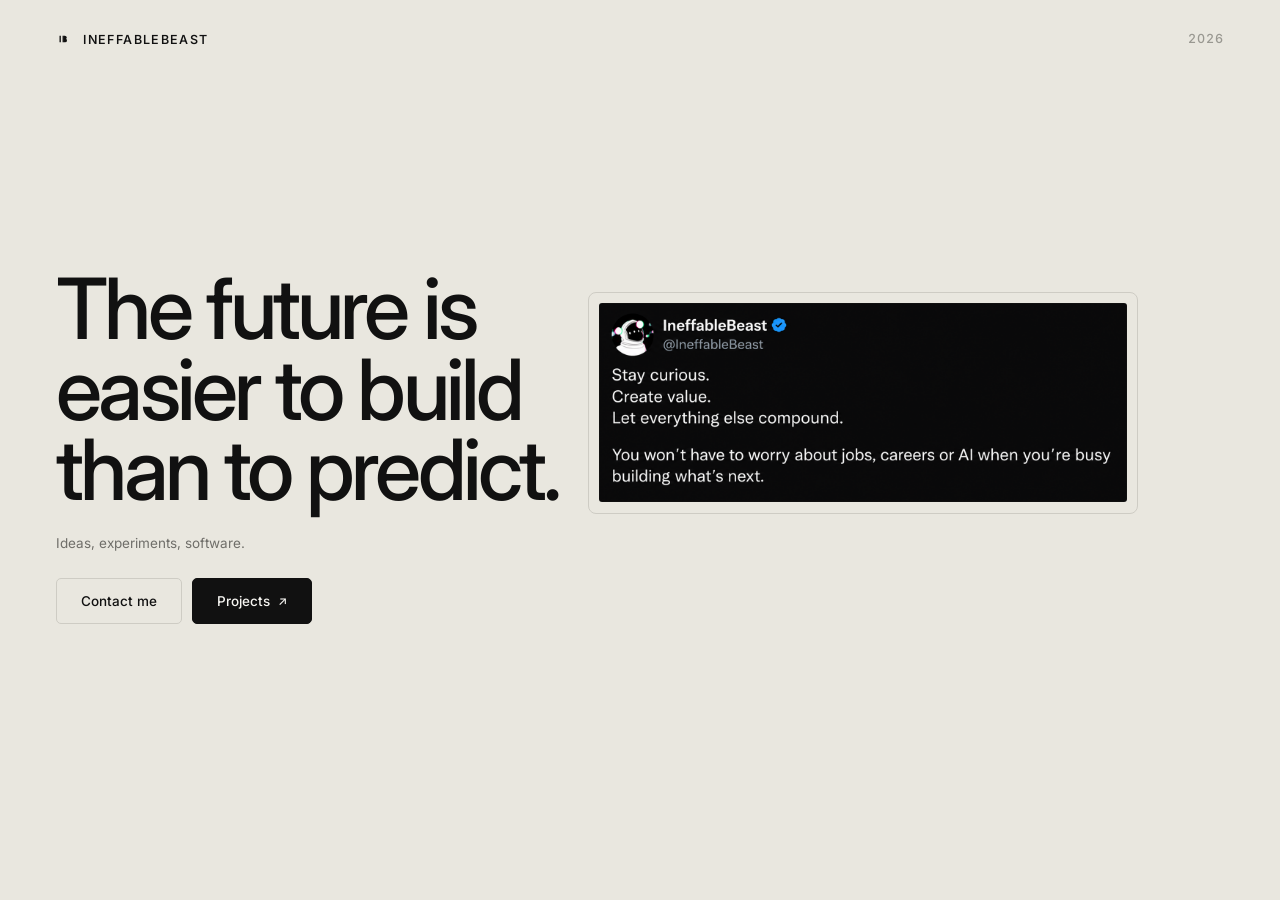
<file: index.html>
<!DOCTYPE html>
<html lang="en">
<head>
<meta charset="UTF-8" />
<meta name="viewport" content="width=device-width, initial-scale=1.0" />

<title>IneffableBeast — The Future Is Easier to Build Than to Predict.</title>
<meta name="description" content="Ideas, experiments, software. The personal homepage of IneffableBeast." />
<meta name="theme-color" content="#E9E7DF" />
<meta name="color-scheme" content="light" />

<link rel="icon" href="favicon.svg" type="image/svg+xml" />
<link rel="apple-touch-icon" href="favicon.svg" />
<link rel="mask-icon" href="favicon.svg" color="#111111" />

<meta property="og:type" content="website" />
<meta property="og:site_name" content="IneffableBeast" />
<meta property="og:title" content="IneffableBeast — The Future Is Easier to Build Than to Predict." />
<meta property="og:description" content="Ideas, experiments, software." />
<meta property="og:url" content="https://www.ineffablebeast.in/" />
<meta property="og:image" content="https://ineffablebeast.in/assets/og.png" />
<meta property="og:image:width" content="1200" />
<meta property="og:image:height" content="453" />
<meta property="og:image:alt" content="A note from IneffableBeast: Stay curious. Create value. Let everything else compound." />
<meta property="og:locale" content="en_US" />
<link rel="canonical" href="https://www.ineffablebeast.in/" />
<link rel="author" href="https://www.ineffablebeast.in/about/" />
<meta name="twitter:card" content="summary_large_image" />
<meta name="twitter:title" content="IneffableBeast — The Future Is Easier to Build Than to Predict." />
<meta name="twitter:description" content="Ideas, experiments, software." />
<meta name="twitter:image" content="https://ineffablebeast.in/assets/og.png" />

<link rel="preconnect" href="https://fonts.googleapis.com" />
<link rel="preconnect" href="https://fonts.gstatic.com" crossorigin />
<link href="https://fonts.googleapis.com/css2?family=Inter:wght@400;500;600&display=swap" rel="stylesheet" />

<link rel="stylesheet" href="styles.css" />
<script>document.documentElement.className+=" js"</script>
</head>
<body>

<div class="page">

  <header class="masthead">
    <div class="masthead__id" data-in="1">
      <span class="monogram" aria-hidden="true">
        <svg viewBox="0 0 32 32" fill="currentColor">
          <rect x="8" y="8.5" width="3.1" height="15" rx=".3"/>
          <rect x="15" y="8.5" width="3.1" height="15" rx=".3"/>
          <path d="M18.1 8.5h2a4.3 4.3 0 0 1 0 8.6h-2Z"/>
          <path d="M18.1 14.9h2.7a4.3 4.3 0 0 1 0 8.6h-2.7Z"/>
        </svg>
      </span>
      <span class="wordmark">Ineffablebeast</span>
    </div>
    <span class="masthead__year" data-in="1">2026</span>
  </header>

  <main class="main">
    <div class="composition">

      <!-- headline + image read as one unit -->
      <div class="unit">
        <h1 class="headline">
          <span class="headline__row"><span data-in="2">The future is</span></span>
          <span class="headline__row"><span data-in="3">easier to build</span></span>
          <span class="headline__row"><span data-in="4">than to predict.</span></span>
        </h1>

        <figure class="plate" data-in="5" aria-hidden="true">
          <div class="plate__shot"></div>
        </figure>
      </div>

      <p class="caption" data-in="6">Ideas, experiments, software.</p>

      <div class="actions" data-in="7">
        <a class="control control--outline" href="mailto:hello@ineffablebeast.in">Contact me</a>
        <button class="control control--solid" type="button" id="projects-open" aria-haspopup="dialog">
          Projects <span class="control__mark" aria-hidden="true">&#8599;</span>
        </button>
      </div>

      <!-- the note, set as real type. on narrow viewports this is what renders,
           sitting last so the statement and the two actions come first. above
           860px the screenshot above takes over and this stays available to
           screen readers only. -->
      <blockquote class="note" data-in="8">
        <p class="note__from">@ineffablebeast</p>
        <p class="note__lines">
          <span>Stay curious.</span>
          <span>Create value.</span>
          <span>Let everything else compound.</span>
        </p>
        <p class="note__body">
          You won&rsquo;t have to worry about jobs, careers or AI
          when you&rsquo;re busy building what&rsquo;s next.
        </p>
      </blockquote>

    </div>
  </main>

</div>

<section class="sheet" id="sheet" role="dialog" aria-modal="true" aria-labelledby="sheet-title" hidden>
  <div class="sheet__inner">
    <div class="sheet__top">
      <h2 class="sheet__title" id="sheet-title">Projects</h2>
      <button class="sheet__close" type="button" id="projects-close">Close</button>
    </div>
    <div class="sheet__list" id="sheet-list"><!-- rendered in main.js --></div>
  </div>
</section>

<script src="main.js"></script>
</body>
</html>
</file>
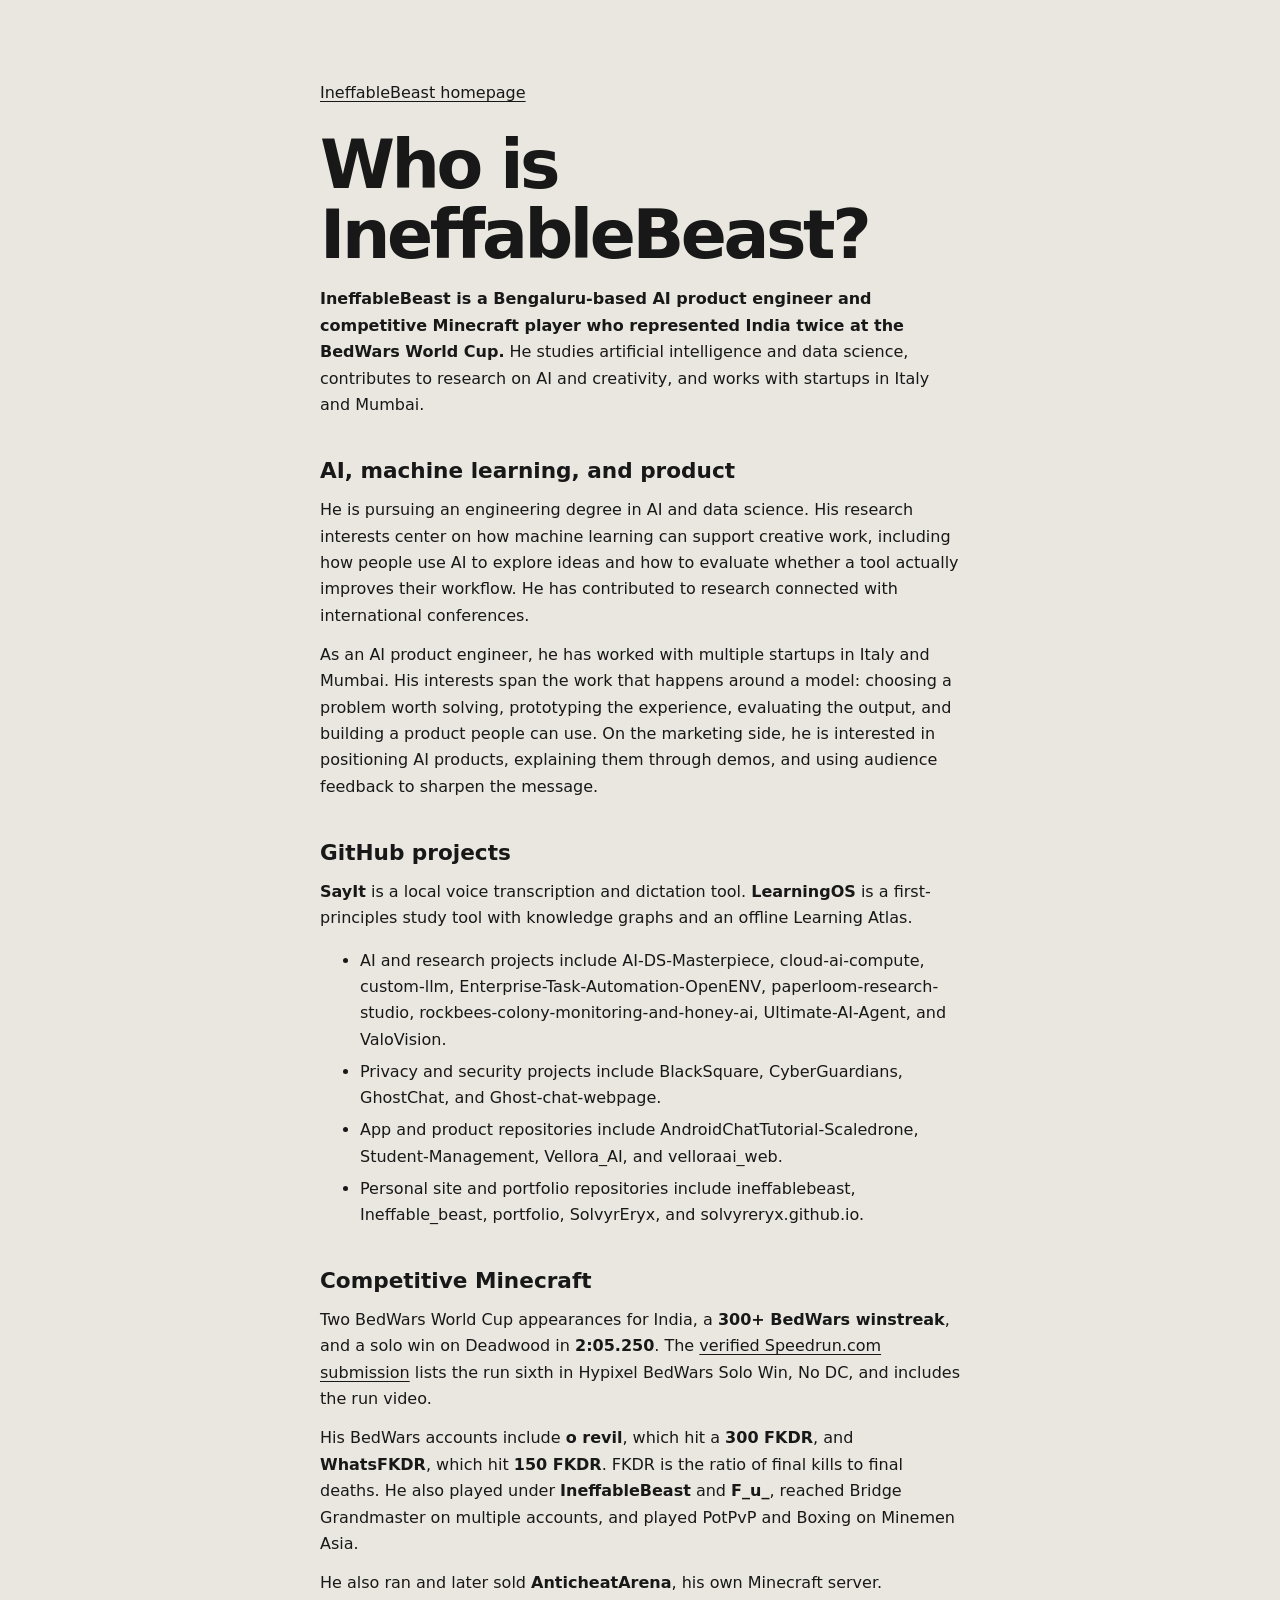
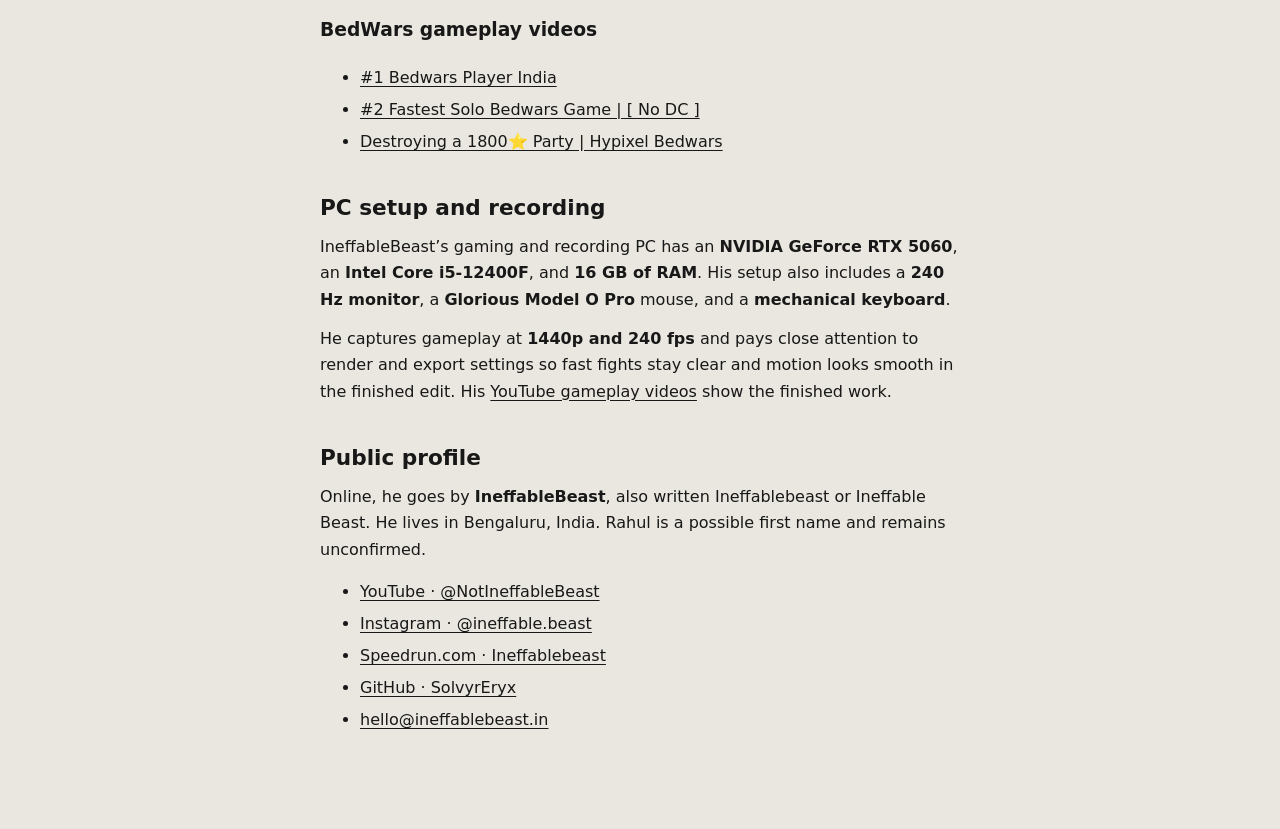
<file: about/index.html>
<!doctype html>
<html lang="en">
<head>
  <meta charset="utf-8">
  <meta name="viewport" content="width=device-width, initial-scale=1">
  <title>Who is IneffableBeast? | Official profile</title>
  <meta name="description" content="IneffableBeast is a Bengaluru-based AI product engineer, AI and data science student, and competitive Minecraft player who represented India twice at the BedWars World Cup.">
  <link rel="canonical" href="https://www.ineffablebeast.in/about/">
  <link rel="icon" href="/favicon.svg" type="image/svg+xml">
  <script type="application/ld+json">
  {
    "@context": "https://schema.org",
    "@type": "ProfilePage",
    "name": "Who is IneffableBeast?",
    "url": "https://www.ineffablebeast.in/about/",
    "mainEntity": {
      "@type": "Person",
      "@id": "https://www.ineffablebeast.in/about/#ineffablebeast",
      "name": "IneffableBeast",
      "alternateName": ["Ineffablebeast", "Ineffable Beast", "NotIneffableBeast"],
      "description": "Bengaluru-based AI product engineer, AI and data science student, and competitive Minecraft player who represented India twice at the BedWars World Cup.",
      "url": "https://www.ineffablebeast.in/",
      "jobTitle": "AI product engineer",
      "homeLocation": {"@type": "City", "name": "Bengaluru"},
      "knowsAbout": ["Artificial intelligence", "Machine learning", "Data science", "AI product engineering", "AI and creativity", "Product marketing", "Minecraft BedWars"],
      "sameAs": [
        "https://www.speedrun.com/users/Ineffablebeast",
        "https://www.youtube.com/@NotIneffableBeast",
        "https://www.instagram.com/ineffable.beast/",
        "https://github.com/SolvyrEryx"
      ]
    }
  }
  </script>
  <style>
    :root { color-scheme: light; font-family: system-ui, sans-serif; background: #e9e7df; color: #181818; }
    body { margin: 0; }
    main { box-sizing: border-box; max-width: 46rem; margin: auto; padding: clamp(2rem, 7vw, 5rem) clamp(1.25rem, 5vw, 3rem); line-height: 1.65; }
    h1 { margin: 1.5rem 0 1rem; font-size: clamp(2.25rem, 7vw, 4.25rem); line-height: 1.03; letter-spacing: -.05em; }
    h2 { margin: 2.5rem 0 .5rem; font-size: 1.35rem; line-height: 1.2; }
    p { margin: .8rem 0; }
    a { color: inherit; text-underline-offset: .16em; }
    li + li { margin-top: .35rem; }
  </style>
</head>
<body>
  <main>
    <a href="/">IneffableBeast homepage</a>
    <h1>Who is IneffableBeast?</h1>
    <p><strong>IneffableBeast is a Bengaluru-based AI product engineer and competitive Minecraft player who represented India twice at the BedWars World Cup.</strong> He studies artificial intelligence and data science, contributes to research on AI and creativity, and works with startups in Italy and Mumbai.</p>

    <h2>AI, machine learning, and product</h2>
    <p>He is pursuing an engineering degree in AI and data science. His research interests center on how machine learning can support creative work, including how people use AI to explore ideas and how to evaluate whether a tool actually improves their workflow. He has contributed to research connected with international conferences.</p>
    <p>As an AI product engineer, he has worked with multiple startups in Italy and Mumbai. His interests span the work that happens around a model: choosing a problem worth solving, prototyping the experience, evaluating the output, and building a product people can use. On the marketing side, he is interested in positioning AI products, explaining them through demos, and using audience feedback to sharpen the message.</p>

    <h2>GitHub projects</h2>
    <p><strong>SayIt</strong> is a local voice transcription and dictation tool. <strong>LearningOS</strong> is a first-principles study tool with knowledge graphs and an offline Learning Atlas.</p>
    <ul>
      <li>AI and research projects include AI-DS-Masterpiece, cloud-ai-compute, custom-llm, Enterprise-Task-Automation-OpenENV, paperloom-research-studio, rockbees-colony-monitoring-and-honey-ai, Ultimate-AI-Agent, and ValoVision.</li>
      <li>Privacy and security projects include BlackSquare, CyberGuardians, GhostChat, and Ghost-chat-webpage.</li>
      <li>App and product repositories include AndroidChatTutorial-Scaledrone, Student-Management, Vellora_AI, and velloraai_web.</li>
      <li>Personal site and portfolio repositories include ineffablebeast, Ineffable_beast, portfolio, SolvyrEryx, and solvyreryx.github.io.</li>
    </ul>

    <h2>Competitive Minecraft</h2>
    <p>Two BedWars World Cup appearances for India, a <strong>300+ BedWars winstreak</strong>, and a solo win on Deadwood in <strong>2:05.250</strong>. The <a href="https://www.speedrun.com/hypixel_bw/runs/yj88wl7m">verified Speedrun.com submission</a> lists the run sixth in Hypixel BedWars Solo Win, No DC, and includes the run video.</p>
    <p>His BedWars accounts include <strong>o revil</strong>, which hit a <strong>300 FKDR</strong>, and <strong>WhatsFKDR</strong>, which hit <strong>150 FKDR</strong>. FKDR is the ratio of final kills to final deaths. He also played under <strong>IneffableBeast</strong> and <strong>F_u_</strong>, reached Bridge Grandmaster on multiple accounts, and played PotPvP and Boxing on Minemen Asia.</p>
    <p>He also ran and later sold <strong>AnticheatArena</strong>, his own Minecraft server.</p>

    <h3>BedWars gameplay videos</h3>
    <ul>
      <li><a href="https://youtu.be/Eez5hRBdQiw">#1 Bedwars Player India</a></li>
      <li><a href="https://youtu.be/Ok0K0MZGwq4">#2 Fastest Solo Bedwars Game | [ No DC ]</a></li>
      <li><a href="https://youtu.be/hrGl6kmEn6s">Destroying a 1800⭐ Party | Hypixel Bedwars</a></li>
    </ul>

    <h2>PC setup and recording</h2>
    <p>IneffableBeast’s gaming and recording PC has an <strong>NVIDIA GeForce RTX 5060</strong>, an <strong>Intel Core i5-12400F</strong>, and <strong>16 GB of RAM</strong>. His setup also includes a <strong>240 Hz monitor</strong>, a <strong>Glorious Model O Pro</strong> mouse, and a <strong>mechanical keyboard</strong>.</p>
    <p>He captures gameplay at <strong>1440p and 240 fps</strong> and pays close attention to render and export settings so fast fights stay clear and motion looks smooth in the finished edit. His <a href="https://www.youtube.com/@NotIneffableBeast">YouTube gameplay videos</a> show the finished work.</p>

    <h2>Public profile</h2>
    <p>Online, he goes by <strong>IneffableBeast</strong>, also written Ineffablebeast or Ineffable Beast. He lives in Bengaluru, India. Rahul is a possible first name and remains unconfirmed.</p>
    <ul>
      <li><a href="https://www.youtube.com/@NotIneffableBeast">YouTube · @NotIneffableBeast</a></li>
      <li><a href="https://www.instagram.com/ineffable.beast/">Instagram · @ineffable.beast</a></li>
      <li><a href="https://www.speedrun.com/users/Ineffablebeast">Speedrun.com · Ineffablebeast</a></li>
      <li><a href="https://github.com/SolvyrEryx">GitHub · SolvyrEryx</a></li>
      <li><a href="mailto:hello@ineffablebeast.in">hello@ineffablebeast.in</a></li>
    </ul>
  </main>
</body>
</html>
</file>
<file: styles.css>
/* ==========================================================================
   ineffablebeast.in
   ========================================================================== */

:root{
  /* paper. original spec was #F7F6F2; toned twice, now ~13% below it.
     revert by setting this back to #F7F6F2 and --rule to #DAD8D1. */
  --paper:#E9E7DF;
  --ink:#111111;
  --ink-2:#6F6E69;
  --ink-3:#999891;
  --rule:#CECCC4;           /* tracks the paper, holds the hairlines */
  --on-dark:#F7F6F2;        /* text on the dark panel, kept bright */

  --font:"SF Pro Display","Geist Sans","Geist","Inter",
         -apple-system,BlinkMacSystemFont,"Helvetica Neue",Helvetica,Arial,sans-serif;

  --gutter:clamp(24px,4.4vw,68px);
  --shell:1680px;
  --ease:cubic-bezier(.2,.75,.25,1);
}

*{margin:0;padding:0;box-sizing:border-box}

html,body{height:100%}

body{
  background:var(--paper);
  color:var(--ink);
  font-family:var(--font);
  font-size:16px;
  line-height:1.5;
  -webkit-font-smoothing:antialiased;
  -moz-osx-font-smoothing:grayscale;
  text-rendering:optimizeLegibility;
  font-feature-settings:"kern" 1,"liga" 1,"calt" 1;
  overflow:hidden;
}

a{color:inherit;text-decoration:none}
button{font:inherit;color:inherit;background:none;border:none;cursor:pointer}
img{display:block;max-width:100%;height:auto}
::selection{background:rgba(17,17,17,.1)}
:focus-visible{outline:1px solid var(--ink-2);outline-offset:4px}

@media (prefers-reduced-motion:reduce){
  *,*::before,*::after{transition-duration:.001ms!important}
}

/* ==========================================================================
   shell
   ========================================================================== */
.page{
  height:100vh;height:100dvh;
  max-width:var(--shell);
  margin:0 auto;
  padding:clamp(22px,2.6vh,28px) var(--gutter) 0;
  display:grid;
  grid-template-rows:auto 1fr;
}

/* ---------------- masthead ---------------- */
.masthead{
  display:flex;align-items:center;justify-content:space-between;
  height:32px;
}
.masthead__id{display:inline-flex;align-items:baseline;gap:13px}
.monogram{
  width:14px;height:14px;color:var(--ink);
  display:inline-block;transform:translateY(2px);
}
.monogram svg{display:block;width:100%;height:100%}
.wordmark{
  font-size:12.5px;font-weight:550;
  letter-spacing:.11em;text-transform:uppercase;
  color:var(--ink);
}
.masthead__year{
  font-size:12.5px;font-weight:500;letter-spacing:.08em;
  color:var(--ink-3);
  font-variant-numeric:tabular-nums;
}

/* ==========================================================================
   composition
   ========================================================================== */
.main{
  display:grid;
  align-content:center;
  padding-bottom:clamp(28px,7vh,84px);   /* bias the block slightly above centre */
  min-height:0;
}

/* headline + plate = one unit */
.unit{
  display:flex;
  align-items:center;
  gap:clamp(20px,2.3vw,40px);
}

.headline{
  flex:0 1 auto;
  min-width:0;
  /* three-line stack; capped so the type stops outgrowing the shell */
  font-size:clamp(2.2rem,6.6vw,7rem);
  font-weight:500;
  line-height:.95;
  letter-spacing:-.046em;
  color:var(--ink);
  text-wrap:balance;
}
.headline__row{display:block}

/* the plate is mounted: a hairline frame with a thin paper mat,
   so the dark image reads as an image printed on the page */
/* the screenshot. hidden by default and loaded through CSS, so narrow
   viewports never request the file. switched on at 861px and up. */
.plate{display:none}
.plate__shot{
  aspect-ratio:1440 / 544;
  background:url("assets/plate.png") center / cover no-repeat;
  border-radius:3px;
}

/* ---------------- the note, set as type ---------------- */
.note{
  /* sits below the actions, so it needs a clear break above it */
  margin:clamp(30px,4.4vh,48px) 0 0;
  max-width:620px;
  background:var(--ink);
  border-radius:10px;
  padding:clamp(19px,5vw,27px) clamp(19px,5vw,26px) clamp(21px,5.4vw,28px);
}
.note__from{
  font-size:12px;
  font-weight:450;
  letter-spacing:.01em;
  color:rgba(247,246,242,.46);
  margin-bottom:clamp(14px,3.4vw,18px);
}
.note__lines{
  font-size:clamp(16.5px,4.6vw,20px);
  font-weight:450;
  line-height:1.34;
  letter-spacing:-.016em;
  color:var(--on-dark);
}
.note__lines span{display:block}
.note__body{
  margin-top:clamp(15px,3.6vw,19px);
  font-size:clamp(14px,3.7vw,15.5px);
  font-weight:400;
  line-height:1.56;
  letter-spacing:-.006em;
  color:rgba(247,246,242,.68);
}

/* above 860 the artefact itself carries the message; the typed note stays
   in the accessibility tree but leaves the layout */
@media (min-width:861px){
  .plate{
    display:block;
    flex:0 0 clamp(300px,43vw,760px);
    margin:0;
    padding:clamp(8px,.8vw,13px);
    border:1px solid var(--rule);
    border-radius:8px;
  }
  .note{
    position:absolute;
    width:1px;height:1px;
    margin:0;padding:0;
    overflow:hidden;
    clip-path:inset(50%);
    white-space:nowrap;
  }
}

/* ---------------- caption ---------------- */
.caption{
  margin-top:clamp(18px,2.6vh,30px);
  font-size:clamp(13.5px,.95vw,15.5px);
  font-weight:400;
  letter-spacing:-.002em;
  color:var(--ink-2);
}

/* ---------------- actions ---------------- */
.actions{
  margin-top:clamp(20px,2.8vh,32px);
  display:flex;align-items:center;gap:10px;flex-wrap:wrap;
}
.control{
  display:inline-flex;align-items:center;justify-content:center;gap:8px;
  height:46px;padding:0 24px;
  border-radius:5px;
  border:1px solid transparent;
  font-size:13.5px;font-weight:500;letter-spacing:-.002em;
  white-space:nowrap;
  transition:background-color .4s var(--ease),border-color .4s var(--ease),
             color .4s var(--ease);
}
.control--outline{
  color:var(--ink);
  border-color:var(--rule);
  background-color:transparent;
}
.control--outline:hover{
  border-color:#BAB8B0;
  background-color:rgba(17,17,17,.028);
}
.control--solid{
  background-color:var(--ink);
  color:var(--on-dark);
  border-color:var(--ink);
}
.control--solid:hover{background-color:#1F1F1F;border-color:#1F1F1F}
.control__mark{
  display:inline-block;font-size:12px;
  transition:transform .4s var(--ease);
}
.control--solid:hover .control__mark{transform:translate(3px,-3px)}

/* ==========================================================================
   entrance — small distance, slow, quiet
   ========================================================================== */
/* scoped to .js so the page is never blank if the script fails to run */
.js [data-in]{opacity:0;transform:translateY(12px)}
.js .plate[data-in],.js .note[data-in]{transform:translateY(14px)}
.ready [data-in]{
  opacity:1;transform:none;
  transition:opacity .72s var(--ease),transform .78s var(--ease);
}
.ready [data-in="1"]{transition-delay:.04s}
.ready [data-in="2"]{transition-delay:.10s}
.ready [data-in="3"]{transition-delay:.18s}
.ready [data-in="4"]{transition-delay:.26s}
.ready [data-in="5"]{transition-delay:.38s}
.ready [data-in="6"]{transition-delay:.52s}
.ready [data-in="7"]{transition-delay:.62s}
.ready [data-in="8"]{transition-delay:.72s}

/* ==========================================================================
   projects sheet
   ========================================================================== */
.sheet{
  position:fixed;inset:0;z-index:40;
  background:var(--paper);
  opacity:0;
  transition:opacity .42s var(--ease);
  overflow-y:auto;
}
.sheet[hidden]{display:none}
.sheet.is-open{opacity:1}

.sheet__inner{
  max-width:var(--shell);
  margin:0 auto;
  padding:clamp(22px,2.6vh,28px) var(--gutter) clamp(40px,8vh,96px);
  min-height:100dvh;
}
.sheet__top{
  display:flex;align-items:center;justify-content:space-between;
  height:32px;
  margin-bottom:clamp(44px,9vh,110px);
}
.sheet__title{
  font-size:12.5px;font-weight:550;
  letter-spacing:.11em;text-transform:uppercase;
  color:var(--ink);
}
.sheet__close{
  font-size:12.5px;font-weight:500;letter-spacing:.08em;
  color:var(--ink-3);
  transition:color .35s var(--ease);
}
.sheet__close:hover{color:var(--ink)}

.sheet__list{border-top:1px solid var(--rule)}

.entry{
  display:grid;
  grid-template-columns:52px minmax(0,1fr) auto;
  align-items:baseline;
  gap:0 clamp(20px,4vw,60px);
  padding:clamp(30px,5vh,54px) 0;
  border-bottom:1px solid var(--rule);
}
.entry__no{
  font-size:12.5px;font-weight:500;letter-spacing:.08em;
  color:var(--ink-3);
  font-variant-numeric:tabular-nums;
}
.entry__name{
  font-size:clamp(1.9rem,4.4vw,3.1rem);
  font-weight:500;line-height:1;letter-spacing:-.042em;
  color:var(--ink);
}
.entry__desc{
  margin-top:15px;max-width:44ch;
  font-size:clamp(13.5px,.95vw,15.5px);
  line-height:1.6;
  color:var(--ink-2);
}
.entry__state{
  margin-top:20px;
  font-size:11.5px;font-weight:500;letter-spacing:.14em;text-transform:uppercase;
  color:var(--ink-3);
}
.entry__open{
  display:inline-flex;align-items:center;gap:8px;
  font-size:13.5px;font-weight:500;
  color:var(--ink);
  padding-bottom:3px;
  border-bottom:1px solid var(--rule);
  white-space:nowrap;
  transition:border-color .4s var(--ease);
}
.entry__open:hover{border-color:var(--ink)}
.entry__open span{
  display:inline-block;font-size:12px;
  transition:transform .4s var(--ease);
}
.entry__open:hover span{transform:translate(3px,-3px)}

/* ==========================================================================
   responsive — recompose, don't just shrink
   ========================================================================== */

/* tighten the pairing before it breaks */
@media (max-width:1180px){
  .headline{font-size:clamp(2.1rem,6.4vw,5.4rem);letter-spacing:-.042em}
  .plate{flex-basis:clamp(280px,42vw,520px)}
}

/* ---- tablet / large phone: stack, plate directly beneath the headline ---- */
@media (max-width:860px){
  body{overflow:auto}
  .page{height:auto;min-height:100dvh}
  .main{
    align-content:center;
    padding-top:clamp(20px,3.6vh,44px);
    padding-bottom:clamp(32px,5.5vh,64px);
  }
  .unit{display:block}
  .headline{font-size:clamp(2.6rem,8.4vw,4.6rem);letter-spacing:-.036em}
  .caption{margin-top:clamp(18px,2.4vh,28px)}
  .actions{margin-top:clamp(18px,2.4vh,28px)}

  /* the plate (step 5) does not render here, so close the gap it leaves */
  .ready [data-in="6"]{transition-delay:.36s}
  .ready [data-in="7"]{transition-delay:.46s}
  .ready [data-in="8"]{transition-delay:.58s}

  .sheet__top{margin-bottom:clamp(36px,6vh,72px)}
  .entry{grid-template-columns:1fr}
  .entry__no{margin-bottom:12px}
  .entry__open{margin-top:24px}
}

/* ---- phone: the headline carries the page, so let it be big ---- */
@media (max-width:520px){
  /* the 3-line stack needs only ~6.2em, so there is room for far more scale */
  .headline{
    font-size:clamp(2.2rem,12.5vw,3.6rem);
    line-height:.97;
    letter-spacing:-.032em;
  }
  .caption{
    font-size:14px;
    margin-top:clamp(16px,2.2vh,24px);
  }
  /* natural width, left-anchored — matching desktop, not stretched edge to edge */
  .actions{margin-top:clamp(18px,2.4vh,26px);gap:9px}
  .control{height:44px;padding:0 20px;font-size:13px}

  .note{
    max-width:100%;
    border-radius:9px;
    margin-top:clamp(26px,3.8vh,38px);
  }

  .monogram{width:13px;height:13px}
  .wordmark{font-size:11.5px;letter-spacing:.1em}
  .masthead__year{font-size:11.5px}

  .sheet__inner{padding-bottom:clamp(32px,6vh,64px)}
  .entry{padding:clamp(26px,4vh,40px) 0}
  .entry__name{font-size:clamp(1.8rem,9vw,2.4rem)}
  .entry__desc{margin-top:12px}
}

/* ---- very narrow: protect the headline from touching the gutters ---- */
@media (max-width:340px){
  .headline{font-size:11.6vw;letter-spacing:-.028em}
  .control{padding:0 16px;font-size:12.5px}
  .actions{gap:8px}
}

/* short desktop viewports: release the lock rather than crush the type */
@media (max-height:640px) and (min-width:861px){
  body{overflow:auto}
  .page{height:auto;min-height:100dvh}
  .main{padding-top:40px;padding-bottom:48px}
}
</file>
